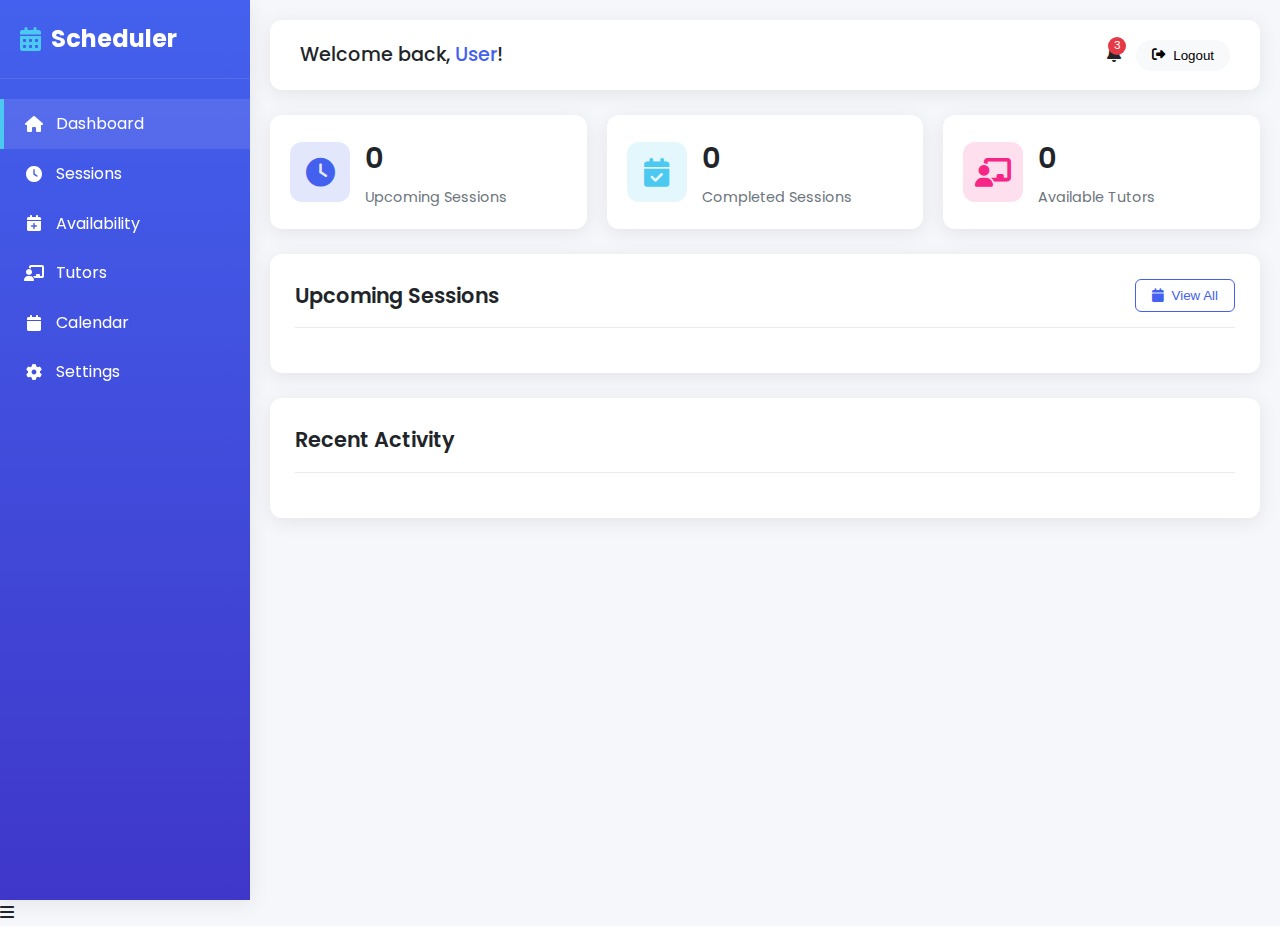
<file: dashboard.html>
<!DOCTYPE html>
<html lang="en">
<head>
    <meta charset="UTF-8">
    <meta name="viewport" content="width=device-width, initial-scale=1.0">
    <title>Scheduler Dashboard</title>
    <link rel="stylesheet" href="https://cdnjs.cloudflare.com/ajax/libs/font-awesome/6.4.0/css/all.min.css">
    <link href="https://fonts.googleapis.com/css2?family=Poppins:wght@300;400;500;600;700&display=swap" rel="stylesheet">
    <style>
        :root {
            --primary: #4361ee;
            --secondary: #3f37c9;
            --success: #4cc9f0;
            --info: #4895ef;
            --warning: #f72585;
            --danger: #e63946;
            --light: #f8f9fa;
            --dark: #212529;
            --gray: #6c757d;
            --light-gray: #e9ecef;
            --sidebar-width: 250px;
            --header-height: 70px;
            --border-radius: 12px;
            --box-shadow: 0 4px 20px rgba(0, 0, 0, 0.08);
            --transition: all 0.3s ease;
        }

        * {
            margin: 0;
            padding: 0;
            box-sizing: border-box;
        }

        body {
            font-family: 'Poppins', sans-serif;
            background-color: #f5f7fb;
            color: var(--dark);
            line-height: 1.6;
        }

        .dashboard-container {
            display: flex;
            min-height: 100vh;
        }

        /* Sidebar Styles */
        .sidebar {
            width: var(--sidebar-width);
            background: linear-gradient(to bottom, var(--primary), var(--secondary));
            color: white;
            height: 100vh;
            position: fixed;
            left: 0;
            top: 0;
            padding: 20px 0;
            transition: var(--transition);
            z-index: 1000;
            box-shadow: var(--box-shadow);
        }

        .sidebar-header {
            padding: 0 20px 20px;
            border-bottom: 1px solid rgba(255, 255, 255, 0.1);
            margin-bottom: 20px;
        }

        .sidebar-header h2 {
            display: flex;
            align-items: center;
            gap: 10px;
            font-size: 1.5rem;
        }

        .sidebar-header h2 i {
            color: var(--success);
        }

        .sidebar-menu {
            list-style: none;
        }

        .menu-item {
            padding: 12px 20px;
            display: flex;
            align-items: center;
            gap: 12px;
            cursor: pointer;
            transition: var(--transition);
            border-left: 4px solid transparent;
        }

        .menu-item:hover, .menu-item.active {
            background: rgba(255, 255, 255, 0.1);
            border-left: 4px solid var(--success);
        }

        .menu-item i {
            width: 20px;
            text-align: center;
        }

        /* Main Content */
        .main-content {
            flex: 1;
            margin-left: var(--sidebar-width);
            padding: 20px;
        }

        /* Header */
        .header {
            background: white;
            height: var(--header-height);
            display: flex;
            align-items: center;
            justify-content: space-between;
            padding: 0 30px;
            border-radius: var(--border-radius);
            box-shadow: var(--box-shadow);
            margin-bottom: 25px;
        }

        .welcome-msg {
            font-size: 1.2rem;
            font-weight: 500;
        }

        .welcome-msg span {
            color: var(--primary);
        }

        .user-actions {
            display: flex;
            align-items: center;
            gap: 15px;
        }

        .notification-bell {
            position: relative;
            cursor: pointer;
        }

        .notification-badge {
            position: absolute;
            top: -5px;
            right: -5px;
            background: var(--danger);
            color: white;
            border-radius: 50%;
            width: 18px;
            height: 18px;
            font-size: 0.7rem;
            display: flex;
            align-items: center;
            justify-content: center;
        }

        .logout-btn {
            background: var(--light);
            border: none;
            padding: 8px 16px;
            border-radius: 30px;
            display: flex;
            align-items: center;
            gap: 8px;
            cursor: pointer;
            transition: var(--transition);
            font-weight: 500;
        }

        .logout-btn:hover {
            background: var(--light-gray);
        }

        /* Dashboard Cards */
        .dashboard-cards {
            display: grid;
            grid-template-columns: repeat(auto-fill, minmax(280px, 1fr));
            gap: 20px;
            margin-bottom: 25px;
        }

        .card {
            background: white;
            border-radius: var(--border-radius);
            padding: 20px;
            box-shadow: var(--box-shadow);
        }

        .stat-card {
            display: flex;
            align-items: center;
            gap: 15px;
        }

        .stat-icon {
            width: 60px;
            height: 60px;
            border-radius: 12px;
            display: flex;
            align-items: center;
            justify-content: center;
            font-size: 1.8rem;
        }

        .stat-content {
            flex: 1;
        }

        .stat-value {
            font-size: 1.8rem;
            font-weight: 600;
            margin-bottom: 5px;
        }

        .stat-title {
            color: var(--gray);
            font-size: 0.9rem;
        }

        /* Content Sections */
        .content-section {
            background: white;
            border-radius: var(--border-radius);
            padding: 25px;
            margin-bottom: 25px;
            box-shadow: var(--box-shadow);
        }

        .section-header {
            display: flex;
            justify-content: space-between;
            align-items: center;
            margin-bottom: 20px;
            padding-bottom: 15px;
            border-bottom: 1px solid var(--light-gray);
        }

        .section-title {
            font-size: 1.3rem;
            font-weight: 600;
        }

        .section-actions {
            display: flex;
            gap: 10px;
        }

        .btn {
            padding: 8px 16px;
            border-radius: 6px;
            border: none;
            cursor: pointer;
            font-weight: 500;
            display: flex;
            align-items: center;
            gap: 8px;
            transition: var(--transition);
        }

        .btn-primary {
            background: var(--primary);
            color: white;
        }

        .btn-primary:hover {
            background: var(--secondary);
        }

        .btn-outline {
            background: transparent;
            border: 1px solid var(--primary);
            color: var(--primary);
        }

        .btn-outline:hover {
            background: var(--primary);
            color: white;
        }

        /* Form Styles */
        .form-group {
            margin-bottom: 15px;
        }

        .form-label {
            display: block;
            margin-bottom: 8px;
            font-weight: 500;
        }

        .form-control {
            width: 100%;
            padding: 10px 15px;
            border: 1px solid var(--light-gray);
            border-radius: 6px;
            font-family: 'Poppins', sans-serif;
            transition: var(--transition);
        }

        .form-control:focus {
            outline: none;
            border-color: var(--primary);
            box-shadow: 0 0 0 3px rgba(67, 97, 238, 0.2);
        }

        .form-row {
            display: flex;
            gap: 15px;
        }

        .form-row .form-group {
            flex: 1;
        }

        /* Slot and Session Styles */
        .slots-container, .sessions-container {
            display: grid;
            grid-template-columns: repeat(auto-fill, minmax(300px, 1fr));
            gap: 15px;
        }

        .slot-card, .session-card {
            border: 1px solid var(--light-gray);
            border-radius: 8px;
            padding: 15px;
            transition: var(--transition);
        }

        .slot-card:hover, .session-card:hover {
            box-shadow: 0 5px 15px rgba(0, 0, 0, 0.05);
        }

        .slot-header, .session-header {
            display: flex;
            justify-content: space-between;
            align-items: center;
            margin-bottom: 10px;
            padding-bottom: 10px;
            border-bottom: 1px solid var(--light-gray);
        }

        .slot-date {
            font-weight: 600;
            color: var(--primary);
        }

        .slot-time {
            font-size: 0.9rem;
            color: var(--gray);
        }

        .slot-status {
            display: inline-block;
            padding: 4px 10px;
            border-radius: 30px;
            font-size: 0.75rem;
            font-weight: 500;
        }

        .status-available {
            background: rgba(76, 201, 240, 0.15);
            color: var(--success);
        }

        .status-booked {
            background: rgba(230, 57, 70, 0.15);
            color: var(--danger);
        }

        .status-upcoming {
            background: rgba(247, 37, 133, 0.15);
            color: var(--warning);
        }

        .status-completed {
            background: rgba(108, 117, 125, 0.15);
            color: var(--gray);
        }

        .slot-actions, .session-actions {
            display: flex;
            gap: 8px;
            margin-top: 15px;
        }

        .btn-sm {
            padding: 5px 10px;
            font-size: 0.8rem;
        }

        /* Tutor List */
        .tutors-container {
            display: grid;
            grid-template-columns: repeat(auto-fill, minmax(250px, 1fr));
            gap: 20px;
        }

        .tutor-card {
            background: white;
            border-radius: 10px;
            overflow: hidden;
            box-shadow: var(--box-shadow);
            transition: var(--transition);
        }

        .tutor-card:hover {
            transform: translateY(-5px);
            box-shadow: 0 10px 25px rgba(0, 0, 0, 0.1);
        }

        .tutor-header {
            padding: 20px;
            text-align: center;
            background: linear-gradient(to right, var(--primary), var(--secondary));
            color: white;
        }

        .tutor-avatar {
            width: 80px;
            height: 80px;
            border-radius: 50%;
            margin: 0 auto 15px;
            border: 4px solid rgba(255, 255, 255, 0.3);
            background: white;
            display: flex;
            align-items: center;
            justify-content: center;
            font-size: 2rem;
            color: var(--primary);
        }

        .tutor-name {
            font-size: 1.2rem;
            font-weight: 600;
            margin-bottom: 5px;
        }

        .tutor-subject {
            font-size: 0.9rem;
            opacity: 0.9;
        }

        .tutor-details {
            padding: 15px;
        }

        .tutor-stats {
            display: flex;
            justify-content: space-around;
            margin: 15px 0;
            text-align: center;
        }

        .tutor-stat {
            display: flex;
            flex-direction: column;
        }

        .tutor-stat-value {
            font-weight: 600;
            font-size: 1.2rem;
            color: var(--primary);
        }

        .tutor-stat-label {
            font-size: 0.8rem;
            color: var(--gray);
        }

        /* Modal Styles */
        .modal {
            display: none;
            position: fixed;
            z-index: 2000;
            left: 0;
            top: 0;
            width: 100%;
            height: 100%;
            overflow: auto;
            background-color: rgba(0, 0, 0, 0.5);
            justify-content: center;
            align-items: center;
        }

        .modal-content {
            background-color: white;
            margin: auto;
            padding: 25px;
            border-radius: var(--border-radius);
            width: 90%;
            max-width: 500px;
            box-shadow: 0 5px 30px rgba(0, 0, 0, 0.2);
            position: relative;
            animation: modalFadeIn 0.3s;
        }

        @keyframes modalFadeIn {
            from {opacity: 0; transform: translateY(-50px);}
            to {opacity: 1; transform: translateY(0);}
        }

        .close-btn {
            color: #aaa;
            position: absolute;
            top: 15px;
            right: 15px;
            font-size: 28px;
            font-weight: bold;
            cursor: pointer;
            transition: var(--transition);
        }

        .close-btn:hover {
            color: var(--dark);
        }

        .modal-header {
            margin-bottom: 15px;
            padding-bottom: 15px;
            border-bottom: 1px solid var(--light-gray);
        }

        .modal-title {
            font-size: 1.4rem;
            font-weight: 600;
        }

        .modal-body {
            margin-bottom: 20px;
        }

        .modal-footer {
            display: flex;
            justify-content: flex-end;
            gap: 10px;
        }

        /* Responsive Styles */
        @media (max-width: 992px) {
            .sidebar {
                transform: translateX(-100%);
                width: 70px;
            }
            
            .sidebar:hover, .sidebar.mobile-open {
                transform: translateX(0);
                width: var(--sidebar-width);
            }
            
            .main-content {
                margin-left: 70px;
            }
            
            .menu-item span {
                display: none;
            }
            
            .sidebar:hover .menu-item span, 
            .sidebar.mobile-open .menu-item span {
                display: inline;
            }
        }

        @media (max-width: 768px) {
            .dashboard-cards {
                grid-template-columns: 1fr;
            }
            
            .form-row {
                flex-direction: column;
                gap: 0;
            }
            
            .header {
                flex-direction: column;
                height: auto;
                padding: 15px;
                gap: 15px;
            }
            
            .sidebar {
                width: 0;
                padding: 20px 0;
            }
            
            .sidebar.mobile-open {
                width: 250px;
            }
            
            .main-content {
                margin-left: 0;
                padding: 15px;
            }
            
            .menu-toggle {
                display: block;
                position: fixed;
                top: 20px;
                left: 20px;
                z-index: 1100;
                background: var(--primary);
                color: white;
                width: 40px;
                height: 40px;
                border-radius: 50%;
                display: flex;
                align-items: center;
                justify-content: center;
                box-shadow: var(--box-shadow);
                cursor: pointer;
            }
        }

        /* Loading Animation */
        .loading {
            display: inline-block;
            width: 20px;
            height: 20px;
            border: 3px solid rgba(255, 255, 255, 0.3);
            border-radius: 50%;
            border-top-color: white;
            animation: spin 1s ease-in-out infinite;
        }

        @keyframes spin {
            to { transform: rotate(360deg); }
        }

        /* Empty State */
        .empty-state {
            text-align: center;
            padding: 40px 20px;
            color: var(--gray);
        }

        .empty-state i {
            font-size: 3rem;
            margin-bottom: 15px;
            opacity: 0.5;
        }

        .empty-state p {
            margin-bottom: 20px;
        }

        /* Calendar Styles */
        .calendar {
            background: white;
            border-radius: var(--border-radius);
            padding: 20px;
            box-shadow: var(--box-shadow);
        }

        .calendar-header {
            display: flex;
            justify-content: space-between;
            align-items: center;
            margin-bottom: 20px;
        }

        .calendar-nav {
            display: flex;
            align-items: center;
            gap: 10px;
        }

        .calendar-title {
            font-size: 1.2rem;
            font-weight: 600;
        }

        .calendar-grid {
            display: grid;
            grid-template-columns: repeat(7, 1fr);
            gap: 5px;
        }

        .calendar-day {
            text-align: center;
            padding: 10px 5px;
            font-weight: 600;
            color: var(--gray);
            font-size: 0.9rem;
        }

        .calendar-date {
            height: 40px;
            display: flex;
            align-items: center;
            justify-content: center;
            border-radius: 50%;
            cursor: pointer;
            transition: var(--transition);
        }

        .calendar-date:hover {
            background: var(--light-gray);
        }

        .calendar-date.active {
            background: var(--primary);
            color: white;
        }

        .calendar-date.has-events::after {
            content: '';
            position: absolute;
            bottom: 5px;
            width: 5px;
            height: 5px;
            background: var(--success);
            border-radius: 50%;
        }

        /* Additional Utilities */
        .text-center {
            text-align: center;
        }

        .text-success {
            color: var(--success);
        }

        .text-danger {
            color: var(--danger);
        }

        .mb-20 {
            margin-bottom: 20px;
        }

        .mt-20 {
            margin-top: 20px;
        }

        .hidden {
            display: none;
        }
    </style>
</head>
<body>
    <div class="dashboard-container">
        <!-- Sidebar -->
        <div class="sidebar" id="sidebar">
            <div class="sidebar-header">
                <h2><i class="fas fa-calendar-alt"></i> <span>Scheduler</span></h2>
            </div>
            <ul class="sidebar-menu">
                <li class="menu-item active" data-tab="dashboard">
                    <i class="fas fa-home"></i> <span>Dashboard</span>
                </li>
                <li class="menu-item" data-tab="sessions">
                    <i class="fas fa-clock"></i> <span>Sessions</span>
                </li>
                <li class="menu-item" data-tab="availability">
                    <i class="fas fa-calendar-plus"></i> <span>Availability</span>
                </li>
                <li class="menu-item" data-tab="tutors">
                    <i class="fas fa-chalkboard-teacher"></i> <span>Tutors</span>
                </li>
                <li class="menu-item" data-tab="calendar">
                    <i class="fas fa-calendar"></i> <span>Calendar</span>
                </li>
                <li class="menu-item" data-tab="settings">
                    <i class="fas fa-cog"></i> <span>Settings</span>
                </li>
            </ul>
        </div>

        <!-- Main Content -->
        <div class="main-content">
            <!-- Header -->
            <div class="header">
                <div class="welcome-msg">
                    Welcome back, <span id="userName">User</span>!
                </div>
                <div class="user-actions">
                    <div class="notification-bell">
                        <i class="fas fa-bell"></i>
                        <span class="notification-badge">3</span>
                    </div>
                    <button class="logout-btn" id="logoutBtn">
                        <i class="fas fa-sign-out-alt"></i> Logout
                    </button>
                </div>
            </div>

            <!-- Dashboard Content -->
            <div id="dashboardContent">
                <!-- Stats Cards -->
                <div class="dashboard-cards">
                    <div class="card stat-card">
                        <div class="stat-icon" style="background: rgba(67, 97, 238, 0.15); color: var(--primary);">
                            <i class="fas fa-clock"></i>
                        </div>
                        <div class="stat-content">
                            <div class="stat-value" id="upcomingSessionsCount">0</div>
                            <div class="stat-title">Upcoming Sessions</div>
                        </div>
                    </div>
                    
                    <div class="card stat-card">
                        <div class="stat-icon" style="background: rgba(76, 201, 240, 0.15); color: var(--success);">
                            <i class="fas fa-calendar-check"></i>
                        </div>
                        <div class="stat-content">
                            <div class="stat-value" id="completedSessionsCount">0</div>
                            <div class="stat-title">Completed Sessions</div>
                        </div>
                    </div>
                    
                    <div class="card stat-card">
                        <div class="stat-icon" style="background: rgba(247, 37, 133, 0.15); color: var(--warning);">
                            <i class="fas fa-chalkboard-teacher"></i>
                        </div>
                        <div class="stat-content">
                            <div class="stat-value" id="availableTutorsCount">0</div>
                            <div class="stat-title">Available Tutors</div>
                        </div>
                    </div>
                </div>

                <!-- Upcoming Sessions Section -->
                <div class="content-section">
                    <div class="section-header">
                        <h3 class="section-title">Upcoming Sessions</h3>
                        <div class="section-actions">
                            <button class="btn btn-outline">
                                <i class="fas fa-calendar"></i> View All
                            </button>
                        </div>
                    </div>
                    <div class="sessions-container" id="upcomingSessions">
                        <!-- Sessions will be populated by JavaScript -->
                    </div>
                </div>

                <!-- Recent Activity Section -->
                <div class="content-section">
                    <div class="section-header">
                        <h3 class="section-title">Recent Activity</h3>
                    </div>
                    <div class="activity-list" id="recentActivity">
                        <!-- Activity will be populated by JavaScript -->
                    </div>
                </div>
            </div>

            <!-- Role Specific Content (initially hidden) -->
            <div id="roleSpecificContent" class="hidden">
                <!-- Content will be populated by JavaScript based on user role -->
            </div>
        </div>
    </div>

    <!-- Create Slot Modal -->
    <div id="createSlotModal" class="modal">
        <div class="modal-content">
            <span class="close-btn">&times;</span>
            <div class="modal-header">
                <h3 class="modal-title">Create Availability Slot</h3>
            </div>
            <div class="modal-body">
                <div class="form-group">
                    <label class="form-label">Date</label>
                    <input type="date" id="slotDate" class="form-control">
                </div>
                <div class="form-row">
                    <div class="form-group">
                        <label class="form-label">Start Time</label>
                        <input type="time" id="startTime" class="form-control">
                    </div>
                    <div class="form-group">
                        <label class="form-label">End Time</label>
                        <input type="time" id="endTime" class="form-control">
                    </div>
                </div>
            </div>
            <div class="modal-footer">
                <button class="btn btn-outline" id="cancelSlotBtn">Cancel</button>
                <button class="btn btn-primary" id="confirmCreateSlotBtn">Create Slot</button>
            </div>
        </div>
    </div>

    <!-- Confirmation Modal -->
    <div id="confirmationModal" class="modal">
        <div class="modal-content">
            <span class="close-btn">&times;</span>
            <div class="modal-header">
                <h3 class="modal-title">Confirm Action</h3>
            </div>
            <div class="modal-body">
                <p id="confirmationMessage">Are you sure you want to proceed?</p>
            </div>
            <div class="modal-footer">
                <button class="btn btn-outline" id="cancelActionBtn">Cancel</button>
                <button class="btn btn-primary" id="confirmActionBtn">Confirm</button>
            </div>
        </div>
    </div>

    <!-- Menu Toggle for Mobile -->
    <div class="menu-toggle" id="menuToggle">
        <i class="fas fa-bars"></i>
    </div>

    <script type="module">
        // Import Firebase modules
        import { auth, db } from './scheduler-firebase.js';
        import { signOut, onAuthStateChanged } from "https://www.gstatic.com/firebasejs/12.2.1/firebase-auth.js";
        import { collection, addDoc, getDoc, doc, deleteDoc, serverTimestamp, query, where, orderBy, onSnapshot, limit, startAfter, getDocs, runTransaction } from "https://www.gstatic.com/firebasejs/12.2.1/firebase-firestore.js";

        // DOM Elements
        const welcomeMsg = document.getElementById("userName");
        const menuToggle = document.getElementById("menuToggle");
        const sidebar = document.getElementById("sidebar");
        const logoutBtn = document.getElementById("logoutBtn");
        const dashboardContent = document.getElementById("dashboardContent");
        const roleSpecificContent = document.getElementById("roleSpecificContent");
        
        // Modal elements
        const createSlotModal = document.getElementById("createSlotModal");
        const confirmationModal = document.getElementById("confirmationModal");
        const closeBtns = document.querySelectorAll(".close-btn");
        const cancelSlotBtn = document.getElementById("cancelSlotBtn");
        const confirmCreateSlotBtn = document.getElementById("confirmCreateSlotBtn");
        const cancelActionBtn = document.getElementById("cancelActionBtn");
        const confirmActionBtn = document.getElementById("confirmActionBtn");
        const confirmationMessage = document.getElementById("confirmationMessage");

        // Menu toggle for mobile
        menuToggle.addEventListener("click", () => {
            sidebar.classList.toggle("mobile-open");
        });

        // Close modals when clicking on close button
        closeBtns.forEach(btn => {
            btn.addEventListener("click", () => {
                createSlotModal.style.display = "none";
                confirmationModal.style.display = "none";
            });
        });

        // Close modals when clicking outside
        window.addEventListener("click", (event) => {
            if (event.target === createSlotModal) {
                createSlotModal.style.display = "none";
            }
            if (event.target === confirmationModal) {
                confirmationModal.style.display = "none";
            }
        });

        // Cancel slot creation
        cancelSlotBtn.addEventListener("click", () => {
            createSlotModal.style.display = "none";
        });

        // Show confirmation modal
        const showConfirmation = (message, onConfirm) => {
            confirmationMessage.textContent = message;
            confirmationModal.style.display = "flex";
            
            // Remove previous event listeners
            const newConfirmBtn = confirmActionBtn.cloneNode(true);
            confirmActionBtn.parentNode.replaceChild(newConfirmBtn, confirmActionBtn);
            
            // Add new event listener
            newConfirmBtn.addEventListener("click", () => {
                confirmationModal.style.display = "none";
                onConfirm();
            });
            
            // Update reference
            confirmActionBtn = newConfirmBtn;
        };

        // Protect dashboard: redirect if not logged in
        onAuthStateChanged(auth, async (user) => {
            if (!user) {
                window.location.href = "login.html";
                return;
            }
            
            let userData = null;
            try {
                const docRef = doc(db, "users", user.uid);
                const docSnap = await getDoc(docRef);
                if (docSnap.exists()) {
                    userData = docSnap.data();

                    // Only allow tutors if approved
                    if (userData.role === "tutor" && !userData.approved) {
                        showConfirmation("Your tutor account is not approved yet. Contact admin.", async () => {
                            await signOut(auth);
                            window.location.href = "login.html";
                        });
                        return;
                    }

                    welcomeMsg.textContent = userData.name;
                    
                    // Show appropriate dashboard based on role
                    if (userData.role === "tutor") {
                        renderTutorDashboard();
                    } else {
                        renderStudentDashboard();
                    }
                } else {
                    showConfirmation("User data not found. Contact support.", async () => {
                        await signOut(auth);
                        window.location.href = "login.html";
                    });
                }
            } catch (error) {
                console.error("Failed to fetch user data:", error);
                showConfirmation("Error loading dashboard.", null);
                return;
            }

            const renderTutorDashboard = () => {
                // Hide general dashboard, show role-specific content
                dashboardContent.classList.add("hidden");
                roleSpecificContent.classList.remove("hidden");
                
                roleSpecificContent.innerHTML = `
                    <div class="content-section">
                        <div class="section-header">
                            <h3 class="section-title">Tutor Dashboard</h3>
                            <div class="section-actions">
                                <button class="btn btn-primary" id="showCreateSlotModal">
                                    <i class="fas fa-plus"></i> Create Slot
                                </button>
                            </div>
                        </div>
                        <p>Manage your availability and view your upcoming sessions.</p>
                    </div>
                    
                    <div class="content-section">
                        <div class="section-header">
                            <h3 class="section-title">Your Availability Slots</h3>
                        </div>
                        <div class="slots-container" id="tutorSlots">
                            <!-- Slots will be populated by JavaScript -->
                        </div>
                        <div class="text-center mt-20">
                            <button class="btn btn-outline" id="loadMoreTutorSlotsBtn">
                                <i class="fas fa-refresh"></i> Load More
                            </button>
                        </div>
                    </div>
                    
                    <div class="content-section">
                        <div class="section-header">
                            <h3 class="section-title">Upcoming Sessions</h3>
                        </div>
                        <div class="sessions-container" id="tutorSessions">
                            <!-- Sessions will be populated by JavaScript -->
                        </div>
                    </div>
                `;
                
                // Set up event listeners for tutor dashboard
                document.getElementById("showCreateSlotModal").addEventListener("click", () => {
                    createSlotModal.style.display = "flex";
                });
                
                confirmCreateSlotBtn.addEventListener("click", async () => {
                    const date = document.getElementById("slotDate").value;
                    const startTime = document.getElementById("startTime").value;
                    const endTime = document.getElementById("endTime").value;
                    
                    if (!date || !startTime || !endTime) {
                        showConfirmation("Please fill all fields.", null);
                        return;
                    }
                    
                    confirmCreateSlotBtn.innerHTML = '<div class="loading"></div>';
                    confirmCreateSlotBtn.disabled = true;
                    
                    try {
                        await addDoc(collection(db, "availabilitySlots"), {
                            tutorId: auth.currentUser.uid,
                            date,
                            startTime,
                            endTime,
                            createdAt: serverTimestamp()
                        });
                        createSlotModal.style.display = "none";
                        showConfirmation("Availability slot created successfully!", null);
                    } catch (error) {
                        console.error(error);
                        showConfirmation("Error creating slot.", null);
                    } finally {
                        confirmCreateSlotBtn.innerHTML = 'Create Slot';
                        confirmCreateSlotBtn.disabled = false;
                    }
                });
                
                // Load tutor slots
                const tutorSlotsContainer = document.getElementById("tutorSlots");
                const loadMoreTutorSlotsBtn = document.getElementById("loadMoreTutorSlotsBtn");
                let lastTutorSlot = null;
                
                const loadTutorSlots = async (loadMore = false) => {
                    try {
                        let q;
                        if (loadMore && lastTutorSlot) {
                            q = query(
                                collection(db, "availabilitySlots"),
                                where("tutorId", "==", auth.currentUser.uid),
                                orderBy("date"),
                                orderBy("startTime"),
                                startAfter(lastTutorSlot),
                                limit(5)
                            );
                        } else {
                            q = query(
                                collection(db, "availabilitySlots"),
                                where("tutorId", "==", auth.currentUser.uid),
                                orderBy("date"),
                                orderBy("startTime"),
                                limit(5)
                            );
                        }
                        
                        const snapshot = await getDocs(q);
                        if (snapshot.empty) {
                            if (!loadMore) {
                                tutorSlotsContainer.innerHTML = `
                                    <div class="empty-state">
                                        <i class="fas fa-calendar-plus"></i>
                                        <p>You haven't created any availability slots yet.</p>
                                        <button class="btn btn-primary" id="createFirstSlot">
                                            <i class="fas fa-plus"></i> Create Your First Slot
                                        </button>
                                    </div>
                                `;
                                document.getElementById("createFirstSlot").addEventListener("click", () => {
                                    createSlotModal.style.display = "flex";
                                });
                            }
                            loadMoreTutorSlotsBtn.style.display = "none";
                            return;
                        }
                        
                        if (!loadMore) {
                            tutorSlotsContainer.innerHTML = "";
                        }
                        
                        snapshot.forEach(docSnap => {
                            const slot = docSnap.data();
                            const slotId = docSnap.id;
                            const slotDateTime = new Date(`${slot.date}T${slot.startTime}`);
                            const now = new Date();
                            const hoursDiff = (slotDateTime - now) / (1000 * 60 * 60);
                            
                            const slotCard = document.createElement("div");
                            slotCard.classList.add("slot-card");
                            
                            let statusClass = "status-upcoming";
                            let statusText = "Upcoming";
                            
                            if (slotDateTime < now) {
                                statusClass = "status-completed";
                                statusText = "Completed";
                            }
                            
                            slotCard.innerHTML = `
                                <div class="slot-header">
                                    <div class="slot-date">${slot.date}</div>
                                    <span class="slot-status ${statusClass}">${statusText}</span>
                                </div>
                                <div class="slot-time">${slot.startTime} - ${slot.endTime}</div>
                                <div class="slot-actions">
                                    ${hoursDiff > 24 ? `
                                        <button class="btn btn-outline btn-sm cancel-slot" data-slotid="${slotId}">
                                            <i class="fas fa-times"></i> Cancel
                                        </button>
                                    ` : `
                                        <span class="text-danger">Cannot cancel within 24 hours</span>
                                    `}
                                </div>
                            `;
                            
                            tutorSlotsContainer.appendChild(slotCard);
                        });
                        
                        lastTutorSlot = snapshot.docs[snapshot.docs.length - 1];
                        
                        if (snapshot.size < 5) {
                            loadMoreTutorSlotsBtn.style.display = "none";
                        } else {
                            loadMoreTutorSlotsBtn.style.display = "block";
                        }
                        
                        // Add event listeners to cancel buttons
                        document.querySelectorAll(".cancel-slot").forEach(btn => {
                            btn.addEventListener("click", () => {
                                const slotId = btn.dataset.slotid;
                                showConfirmation(
                                    "Are you sure you want to cancel this slot and all associated bookings?",
                                    async () => {
                                        btn.innerHTML = '<div class="loading"></div>';
                                        btn.disabled = true;
                                        try {
    const bookedSessionsQuery = query(collection(db, "bookedSessions"), where("slotId", "==", slotId));
    const bookedSessionsSnapshot = await getDocs(bookedSessionsQuery);
    
    // Delete all associated booked sessions
    const deleteSessionPromises = [];
    bookedSessionsSnapshot.forEach((sessionDoc) => {
        deleteSessionPromises.push(deleteDoc(sessionDoc.ref));
    });
    
    // Wait for all session deletions to complete
    await Promise.all(deleteSessionPromises);
    
    // Delete the slot
    await deleteDoc(doc(db, "availabilitySlots", slotId));
    
    // Reload slots
    loadTutorSlots(false);
    showConfirmation("Slot cancelled successfully!", null);
} catch (error) {
    console.error("Error cancelling slot:", error);
    showConfirmation("Error cancelling slot. Please try again.", null);
}
                                    } catch (error) {
                                        console.error(error);
                                        showConfirmation("Error cancelling slot.", null);
                                    }
                                }
                            );
                        });
                    });
                } catch (error) {
                    console.error(error);
                    showConfirmation("Error loading slots.", null);
                }
            };
            
            loadTutorSlots(false);
            
            loadMoreTutorSlotsBtn.addEventListener("click", () => {
                loadTutorSlots(true);
            });
            
            // Load tutor sessions
            const tutorSessionsContainer = document.getElementById("tutorSessions");
            
            const loadTutorSessions = async () => {
                try {
                    const q = query(
                        collection(db, "bookedSessions"),
                        where("tutorId", "==", auth.currentUser.uid),
                        where("status", "in", ["upcoming", "confirmed"]),
                        orderBy("date"),
                        orderBy("startTime"),
                        limit(5)
                    );
                    
                    const unsubscribe = onSnapshot(q, (snapshot) => {
                        if (snapshot.empty) {
                            tutorSessionsContainer.innerHTML = `
                                <div class="empty-state">
                                    <i class="fas fa-clock"></i>
                                    <p>You don't have any upcoming sessions.</p>
                                </div>
                            `;
                            return;
                        }
                        
                        tutorSessionsContainer.innerHTML = "";
                        
                        snapshot.forEach(docSnap => {
                            const session = docSnap.data();
                            const sessionId = docSnap.id;
                            const sessionDateTime = new Date(`${session.date}T${session.startTime}`);
                            const now = new Date();
                            
                            const sessionCard = document.createElement("div");
                            sessionCard.classList.add("session-card");
                            
                            sessionCard.innerHTML = `
                                <div class="session-header">
                                    <div class="slot-date">${session.date}</div>
                                    <span class="slot-status status-upcoming">${session.status}</span>
                                </div>
                                <div class="slot-time">${session.startTime} - ${session.endTime}</div>
                                <div class="student-info">
                                    <p><strong>Student:</strong> ${session.studentName}</p>
                                    <p><strong>Subject:</strong> ${session.subject}</p>
                                </div>
                                <div class="session-actions">
                                    <button class="btn btn-primary btn-sm complete-session" data-sessionid="${sessionId}">
                                        <i class="fas fa-check"></i> Complete
                                    </button>
                                    <button class="btn btn-outline btn-sm cancel-session" data-sessionid="${sessionId}">
                                        <i class="fas fa-times"></i> Cancel
                                    </button>
                                </div>
                            `;
                            
                            tutorSessionsContainer.appendChild(sessionCard);
                        });
                        
                        // Add event listeners for session actions
                        document.querySelectorAll(".complete-session").forEach(btn => {
                            btn.addEventListener("click", () => {
                                const sessionId = btn.dataset.sessionid;
                                showConfirmation(
                                    "Mark this session as completed?",
                                    async () => {
                                        btn.innerHTML = '<div class="loading"></div>';
                                        btn.disabled = true;
                                        try {
                                            await runTransaction(db, async (transaction) => {
                                                const sessionRef = doc(db, "bookedSessions", sessionId);
                                                const sessionDoc = await transaction.get(sessionRef);
                                                
                                                if (!sessionDoc.exists()) {
                                                    throw new Error("Session does not exist!");
                                                }
                                                
                                                transaction.update(sessionRef, {
                                                    status: "completed",
                                                    completedAt: serverTimestamp()
                                                });
                                            });
                                            
                                            showConfirmation("Session marked as completed!", null);
                                        } catch (error) {
                                            console.error(error);
                                            showConfirmation("Error completing session.", null);
                                        }
                                    }
                                );
                            });
                        });
                        
                        document.querySelectorAll(".cancel-session").forEach(btn => {
                            btn.addEventListener("click", () => {
                                const sessionId = btn.dataset.sessionid;
                                showConfirmation(
                                    "Cancel this session?",
                                    async () => {
                                        btn.innerHTML = '<div class="loading"></div>';
                                        btn.disabled = true;
                                        try {
                                            await runTransaction(db, async (transaction) => {
                                                const sessionRef = doc(db, "bookedSessions", sessionId);
                                                const sessionDoc = await transaction.get(sessionRef);
                                                
                                                if (!sessionDoc.exists()) {
                                                    throw new Error("Session does not exist!");
                                                }
                                                
                                                transaction.update(sessionRef, {
                                                    status: "cancelled",
                                                    cancelledAt: serverTimestamp()
                                                });
                                            });
                                            
                                            showConfirmation("Session cancelled!", null);
                                        } catch (error) {
                                            console.error(error);
                                            showConfirmation("Error cancelling session.", null);
                                        }
                                    }
                                );
                            });
                        });
                    });
                } catch (error) {
                    console.error(error);
                    showConfirmation("Error loading sessions.", null);
                }
            };
            
            loadTutorSessions();
        };

        const renderStudentDashboard = () => {
            // Show general dashboard, hide role-specific content
            dashboardContent.classList.remove("hidden");
            roleSpecificContent.classList.add("hidden");
            
            // Load stats
            const loadStats = async () => {
                try {
                    // Upcoming sessions count
                    const upcomingSessionsQuery = query(
                        collection(db, "bookedSessions"),
                        where("studentId", "==", auth.currentUser.uid),
                        where("status", "in", ["upcoming", "confirmed"])
                    );
                    const upcomingSessionsSnapshot = await getDocs(upcomingSessionsQuery);
                    document.getElementById("upcomingSessionsCount").textContent = upcomingSessionsSnapshot.size;
                    
                    // Completed sessions count
                    const completedSessionsQuery = query(
                        collection(db, "bookedSessions"),
                        where("studentId", "==", auth.currentUser.uid),
                        where("status", "==", "completed")
                    );
                    const completedSessionsSnapshot = await getDocs(completedSessionsQuery);
                    document.getElementById("completedSessionsCount").textContent = completedSessionsSnapshot.size;
                    
                    // Available tutors count (tutors with approved status)
                    const availableTutorsQuery = query(
                        collection(db, "users"),
                        where("role", "==", "tutor"),
                        where("approved", "==", true)
                    );
                    const availableTutorsSnapshot = await getDocs(availableTutorsQuery);
                    document.getElementById("availableTutorsCount").textContent = availableTutorsSnapshot.size;
                } catch (error) {
                    console.error("Error loading stats:", error);
                }
            };
            
            loadStats();
            
            // Load upcoming sessions
            const upcomingSessionsContainer = document.getElementById("upcomingSessions");
            
            const loadUpcomingSessions = async () => {
                try {
                    const q = query(
                        collection(db, "bookedSessions"),
                        where("studentId", "==", auth.currentUser.uid),
                        where("status", "in", ["upcoming", "confirmed"]),
                        orderBy("date"),
                        orderBy("startTime"),
                        limit(3)
                    );
                    
                    const unsubscribe = onSnapshot(q, (snapshot) => {
                        if (snapshot.empty) {
                            upcomingSessionsContainer.innerHTML = `
                                <div class="empty-state">
                                    <i class="fas fa-clock"></i>
                                    <p>You don't have any upcoming sessions.</p>
                                    <button class="btn btn-primary" id="bookFirstSession">
                                        <i class="fas fa-calendar-plus"></i> Book a Session
                                    </button>
                                </div>
                            `;
                            return;
                        }
                        
                        upcomingSessionsContainer.innerHTML = "";
                        
                        snapshot.forEach(docSnap => {
                            const session = docSnap.data();
                            const sessionId = docSnap.id;
                            const sessionDateTime = new Date(`${session.date}T${session.startTime}`);
                            const now = new Date();
                            
                            const sessionCard = document.createElement("div");
                            sessionCard.classList.add("session-card");
                            
                            sessionCard.innerHTML = `
                                <div class="session-header">
                                    <div class="slot-date">${session.date}</div>
                                    <span class="slot-status status-upcoming">${session.status}</span>
                                </div>
                                <div class="slot-time">${session.startTime} - ${session.endTime}</div>
                                <div class="tutor-info">
                                    <p><strong>Tutor:</strong> ${session.tutorName}</p>
                                    <p><strong>Subject:</strong> ${session.subject}</p>
                                </div>
                                <div class="session-actions">
                                    <button class="btn btn-outline btn-sm cancel-session" data-sessionid="${sessionId}">
                                        <i class="fas fa-times"></i> Cancel
                                    </button>
                                </div>
                            `;
                            
                            upcomingSessionsContainer.appendChild(sessionCard);
                        });
                        
                        // Add event listeners for session actions
                        document.querySelectorAll(".cancel-session").forEach(btn => {
                            btn.addEventListener("click", () => {
                                const sessionId = btn.dataset.sessionid;
                                showConfirmation(
                                    "Cancel this session?",
                                    async () => {
                                        btn.innerHTML = '<div class="loading"></div>';
                                        btn.disabled = true;
                                        try {
                                            await runTransaction(db, async (transaction) => {
                                                const sessionRef = doc(db, "bookedSessions", sessionId);
                                                const sessionDoc = await transaction.get(sessionRef);
                                                
                                                if (!sessionDoc.exists()) {
                                                    throw new Error("Session does not exist!");
                                                }
                                                
                                                transaction.update(sessionRef, {
                                                    status: "cancelled",
                                                    cancelledAt: serverTimestamp()
                                                });
                                            });
                                            
                                            showConfirmation("Session cancelled!", null);
                                        } catch (error) {
                                            console.error(error);
                                            showConfirmation("Error cancelling session.", null);
                                        }
                                    }
                                );
                            });
                        });
                    });
                } catch (error) {
                    console.error(error);
                    showConfirmation("Error loading sessions.", null);
                }
            };
            
            loadUpcomingSessions();
            
            // Load recent activity
            const recentActivityContainer = document.getElementById("recentActivity");
            
            const loadRecentActivity = async () => {
                try {
                    const q = query(
                        collection(db, "bookedSessions"),
                        where("studentId", "==", auth.currentUser.uid),
                        orderBy("createdAt", "desc"),
                        limit(5)
                    );
                    
                    const unsubscribe = onSnapshot(q, (snapshot) => {
                        if (snapshot.empty) {
                            recentActivityContainer.innerHTML = `
                                <div class="empty-state">
                                    <i class="fas fa-history"></i>
                                    <p>No recent activity found.</p>
                                </div>
                            `;
                            return;
                        }
                        
                        recentActivityContainer.innerHTML = "";
                        
                        snapshot.forEach(docSnap => {
                            const session = docSnap.data();
                            const activityItem = document.createElement("div");
                            activityItem.classList.add("activity-item");
                            
                            let activityText = "";
                            let activityIcon = "fas fa-calendar";
                            
                            if (session.status === "completed") {
                                activityText = `Completed session with ${session.tutorName} on ${session.date}`;
                                activityIcon = "fas fa-check-circle text-success";
                            } else if (session.status === "cancelled") {
                                activityText = `Cancelled session with ${session.tutorName} scheduled for ${session.date}`;
                                activityIcon = "fas fa-times-circle text-danger";
                            } else {
                                activityText = `Booked session with ${session.tutorName} for ${session.date}`;
                                activityIcon = "fas fa-calendar-plus text-primary";
                            }
                            
                            activityItem.innerHTML = `
                                <div style="display: flex; align-items: center; gap: 10px; padding: 10px 0; border-bottom: 1px solid var(--light-gray);">
                                    <i class="${activityIcon}"></i>
                                    <div>${activityText}</div>
                                </div>
                            `;
                            
                            recentActivityContainer.appendChild(activityItem);
                        });
                    });
                } catch (error) {
                    console.error(error);
                    recentActivityContainer.innerHTML = `
                        <div class="empty-state">
                            <i class="fas fa-exclamation-triangle"></i>
                            <p>Error loading recent activity.</p>
                        </div>
                    `;
                }
            };
            
            loadRecentActivity();
        };

        // Logout functionality
        logoutBtn.addEventListener("click", () => {
            showConfirmation("Are you sure you want to logout?", async () => {
                try {
                    await signOut(auth);
                    window.location.href = "login.html";
                } catch (error) {
                    console.error("Logout error:", error);
                    showConfirmation("Error during logout. Please try again.", null);
                }
            });
        });

        // Tab navigation
        const menuItems = document.querySelectorAll(".menu-item");
        menuItems.forEach(item => {
            item.addEventListener("click", () => {
                // Remove active class from all items
                menuItems.forEach(i => i.classList.remove("active"));
                
                // Add active class to clicked item
                item.classList.add("active");
                
                // Get the tab name
                const tabName = item.dataset.tab;
                
                // Handle tab switching
                switch(tabName) {
                    case "dashboard":
                        window.location.reload();
                        break;
                    case "sessions":
                        showConfirmation("Sessions feature coming soon!", null);
                        break;
                    case "availability":
                        showConfirmation("Availability management coming soon!", null);
                        break;
                    case "tutors":
                        showConfirmation("Tutors directory coming soon!", null);
                        break;
                    case "calendar":
                        showConfirmation("Calendar view coming soon!", null);
                        break;
                    case "settings":
                        showConfirmation("Settings panel coming soon!", null);
                        break;
                }
            });
        });
    });
    </script>
</body>
</html>
</file>
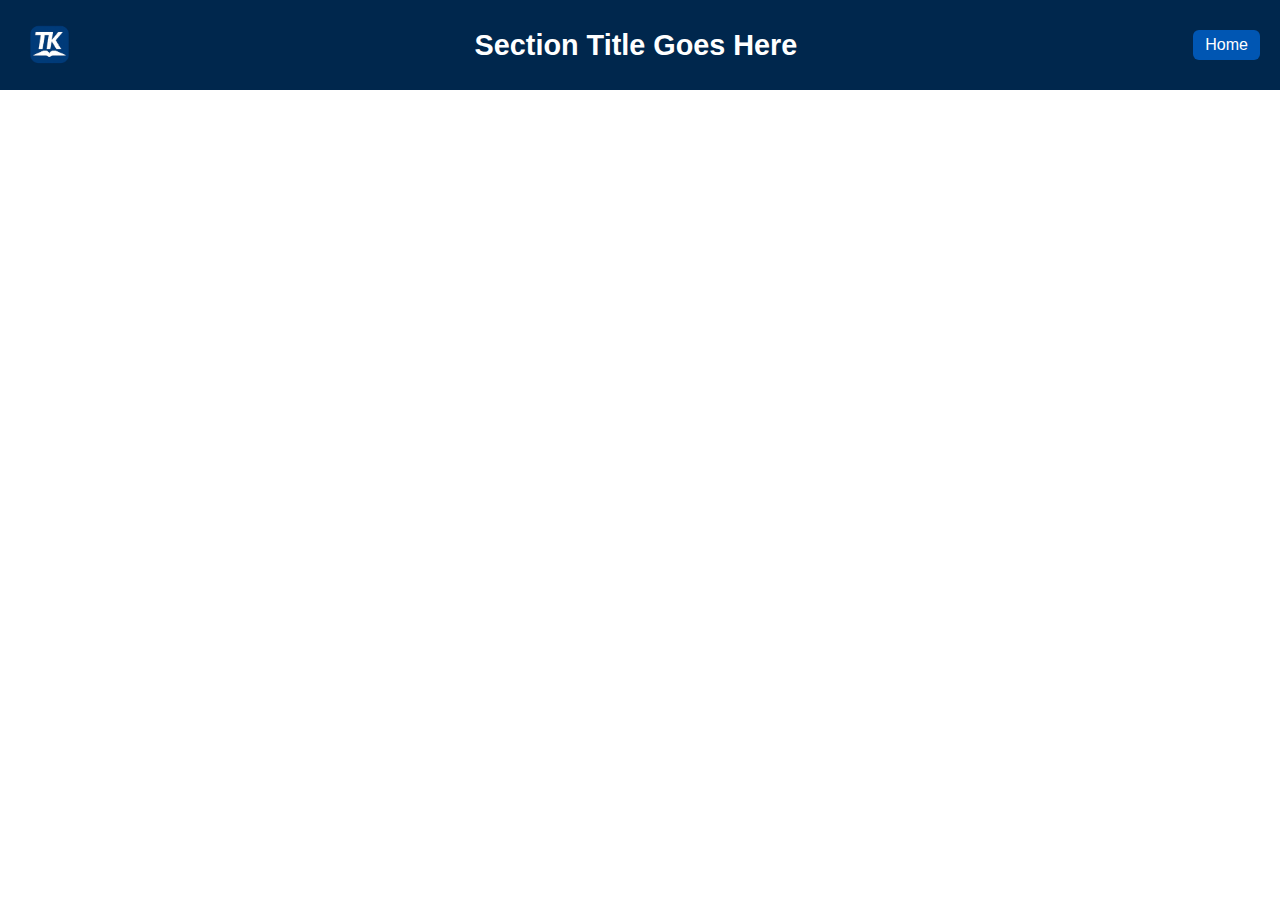
<file: textbookheader.html>
<!DOCTYPE html>
<html lang="en">
<head>
  <meta charset="UTF-8">
  <meta name="viewport" content="width=device-width, initial-scale=1.0">
  <title>Header</title>
  <style>
    html, body {
      margin: 0;
      padding: 0;
      overflow-x: hidden; /* Prevent horizontal scroll */
    }

    header {
      background: #00274d;
      color: white;
      padding: 20px;
      width: 100%;
      display: flex;
      align-items: center;
      justify-content: space-between;
      box-sizing: border-box; /* Include padding in width */
    }

    header img {
      height: 50px;
      flex-shrink: 0;
    }

    header h1 {
      margin: 0;
      font-size: 1.8em;
      color: white;
      text-align: center;
      flex-grow: 1;
      flex-shrink: 1;
      min-width: 0; /* Prevents flex overflow */
      padding: 0 10px;
      font-family: 'Segoe UI', Tahoma, Geneva, Verdana, sans-serif; /* restored */
    }

    header a.home-link {
      color: white;
      text-decoration: none;
      font-size: 1em;
      background: #0056b3;
      padding: 6px 12px;
      border-radius: 6px;
      flex-shrink: 0;
      font-family: 'Segoe UI', Tahoma, Geneva, Verdana, sans-serif; /* restored */
    }

    header a.home-link:hover {
      background: #0073e6;
    }
  </style>
</head>
<body>
  <header>
    <img src="Tklesson1.png" alt="Tklesson Logo">
    <h1>Section Title Goes Here</h1>
    <a href="premium-content.html" class="home-link">Home</a>
  </header>
</body>
</html>
</file>
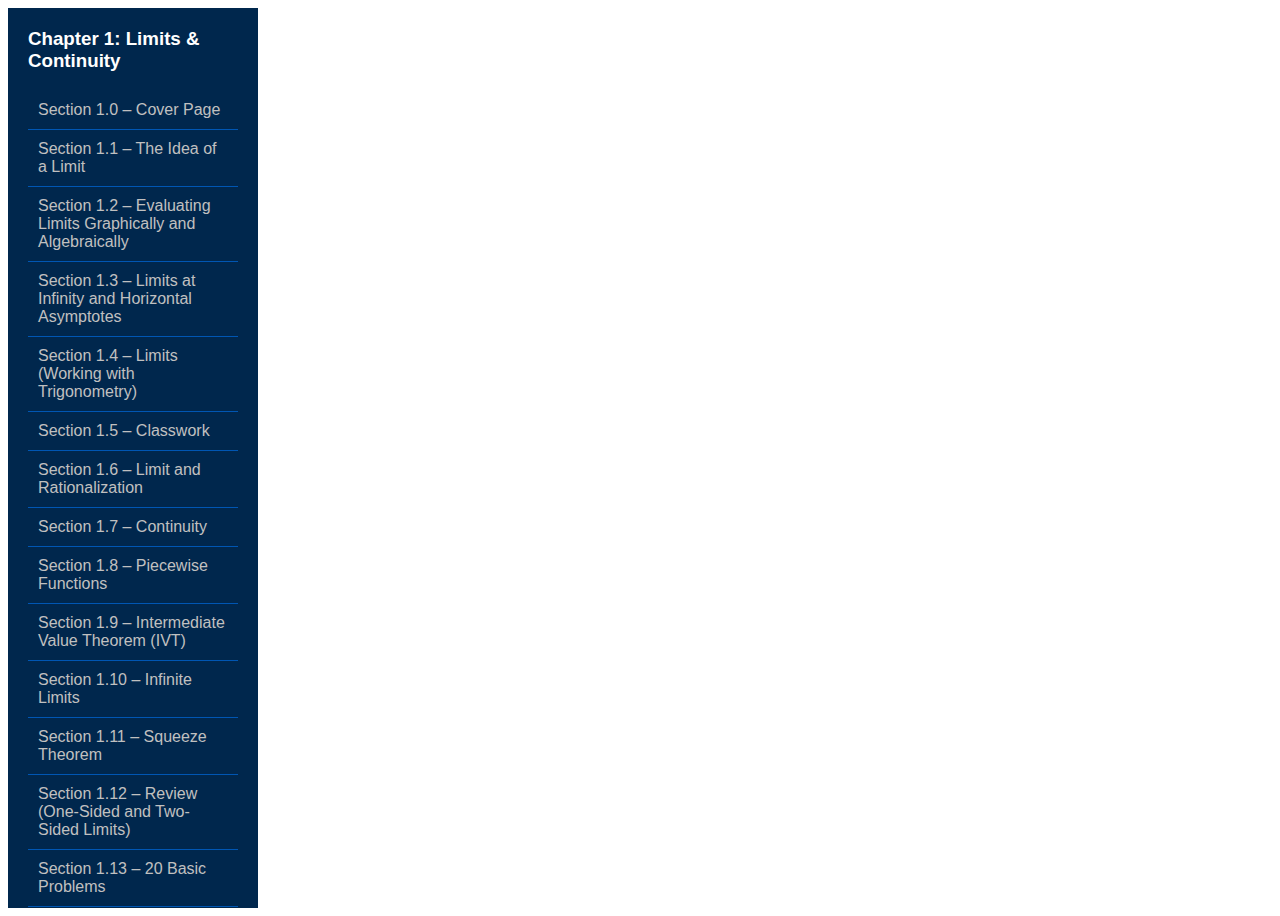
<file: textbooksidebar.html>
<!DOCTYPE html>
<html lang="en">
<head>
  <meta charset="UTF-8">
  <meta name="viewport" content="width=device-width, initial-scale=1.0">
  <title>Sidebar</title>
  <style>
    /* Sidebar styling from the full page example */
    .sidebar {
      width: 250px;
      background: #00274d;
      color: white;
      padding: 20px;
      box-sizing: border-box;
      flex-shrink: 0;
      overflow-y: auto;
      max-height: 100vh;
      font-family: 'Segoe UI', Tahoma, Geneva, Verdana, sans-serif; /* Added font */
    }

    .sidebar h3 {
      color: white;
      margin-top: 0;
    }

    .sidebar ul {
      list-style-type: none;
      padding: 0;
    }

    .sidebar ul li a {
      display: block;
      padding: 10px;
      color: #c0c0c0;
      text-decoration: none;
      border-bottom: 1px solid #0056b3;
      font-family: inherit; /* Ensure links use the same font */
    }

    .sidebar ul li a:hover {
      background: #0056b3;
      color: white;
    }

    .sidebar ul li a.active {
      background: #0056b3;
      color: white;
      font-weight: bold;
    }
  </style>
</head>
<body>
  <nav class="sidebar">
    <h3>Chapter 1: Limits & Continuity</h3>
    <ul>
      <li><a href="Ch1_Sec1.0_apcalc_txb.html">Section 1.0 – Cover Page</a></li>
      <li><a href="Ch1_Sec1.1_apcalc_txb.html">Section 1.1 – The Idea of a Limit</a></li>
      <li><a href="Ch1_Sec1.2_apcalc_txb.html">Section 1.2 – Evaluating Limits Graphically and Algebraically</a></li>
      <li><a href="Ch1_Sec1.3_apcalc_txb.html">Section 1.3 – Limits at Infinity and Horizontal Asymptotes</a></li>
      <li><a href="Ch1_Sec1.4_apcalc_txb.html">Section 1.4 – Limits (Working with Trigonometry)</a></li>
      <li><a href="Ch1_Sec1.5_apcalc_txb.html">Section 1.5 – Classwork</a></li>
      <li><a href="Ch1_Sec1.6_apcalc_txb.html">Section 1.6 – Limit and Rationalization</a></li>
      <li><a href="Ch1_Sec1.7_apcalc_txb.html">Section 1.7 – Continuity</a></li>
      <li><a href="Ch1_Sec1.8_apcalc_txb.html">Section 1.8 – Piecewise Functions</a></li>
      <li><a href="Ch1_Sec1.9_apcalc_txb.html">Section 1.9 – Intermediate Value Theorem (IVT)</a></li>
      <li><a href="Ch1_Sec1.10_apcalc_txb.html">Section 1.10 – Infinite Limits</a></li>
      <li><a href="Ch1_Sec1.11_apcalc_txb.html">Section 1.11 – Squeeze Theorem</a></li>
      <li><a href="Ch1_Sec1.12_apcalc_txb.html">Section 1.12 – Review (One-Sided and Two-Sided Limits)</a></li>
      <li><a href="Ch1_Sec1.13_apcalc_txb.html">Section 1.13 – 20 Basic Problems</a></li>
      <li><a href="Ch1_Sec1.14_apcalc_txb.html">Section 1.14 – 20 Intermediate Problems</a></li>
      <li><a href="Ch1_Sec1.15_apcalc_txb.html">Section 1.15 – 20 Challenging Problems</a></li>
    </ul>

    <h3>Chapter 2: Differentiation</h3>
    <ul>
      <li><a href="Ch2_Sec2.1_apcalc_txb.html">Section 2.1 – Derivative Definition and Basic Rules</a></li>
      <li><a href="Ch2_Sec2.2_apcalc_txb.html">Section 2.2 – Derivatives in Context (Motion & Rates of Change)</a></li>
      <li><a href="Ch2_Sec2.3_apcalc_txb.html">Section 2.3 – Classwork (Basic Rules & Context)</a></li>
      <li><a href="Ch2_Sec2.4_apcalc_txb.html">Section 2.4 – The Product Rule</a></li>
      <li><a href="Ch2_Sec2.5_apcalc_txb.html">Section 2.5 – The Quotient Rule</a></li>
      <li><a href="Ch2_Sec2.6_apcalc_txb.html">Section 2.6 – The Chain Rule</a></li>
      <li><a href="Ch2_Sec2.7_apcalc_txb.html">Section 2.7 – Derivatives of Composite Functions</a></li>
      <li><a href="Ch2_Sec2.8_apcalc_txb.html">Section 2.8 – Implicit Differentiation</a></li>
      <li><a href="Ch2_Sec2.9_apcalc_txb.html">Section 2.9 – Derivatives of Inverse Functions</a></li>
      <li><a href="Ch2_Sec2.10_apcalc_txb.html">Section 2.10 – Classwork</a></li>
      <li><a href="Ch2_Sec2.11_apcalc_txb.html">Section 2.11 – Related Rates</a></li>
      <li><a href="Ch2_Sec2.12_apcalc_txb.html">Section 2.12 – Optimization Problems</a></li>
      <li><a href="Ch2_Sec2.13_apcalc_txb.html">Section 2.13 – First and Second Derivative Tests</a></li>
      <li><a href="Ch2_Sec2.14_apcalc_txb.html">Section 2.14 – Concavity and Points of Inflection</a></li>
      <li><a href="Ch2_Sec2.15_apcalc_txb.html">Section 2.15 – Curve Sketching</a></li>
      <li><a href="Ch2_Sec2.16_apcalc_txb.html">Section 2.16 – Basic Problems</a></li>
      <li><a href="Ch2_Sec2.17_apcalc_txb.html">Section 2.17 – Intermediate Problems</a></li>
      <li><a href="Ch2_Sec2.18_apcalc_txb.html">Section 2.18 – Challenging Problems</a></li>
    </ul>

<h3>Chapter 2: Differentiation</h3>
    <ul>
      <li><a href="Ch2_Sec3.1_apcalc_txb.html">Section 3.1 – Introduction to Antiderivatives</a></li>
      <li><a href="Ch2_Sec3.2_apcalc_txb.html">Section 3.2 – Indefinite Integrals and Notation</a></li>
      <li><a href="Ch2_Sec3.3_apcalc_txb.html">Section 3.3 – Definite Integrals</a></li>
      <li><a href="Ch2_Sec3.4_apcalc_txb.html">Section 3.4 – Class Work 1</a></li>
      <li><a href="Ch2_Sec3.5_apcalc_txb.html">Section 3.5 – Approximating Area with Riemann Sums</a></li>
      <li><a href="Ch2_Sec3.6_apcalc_txb.html">Section 3.6 – The Trapezoidal Rule and Approximations</a></li>
      <li><a href="Ch2_Sec3.7_apcalc_txb.html">Section 3.7 – Substitution Method – Basics</a></li>
      <li><a href="Ch2_Sec3.8_apcalc_txb.html">Section 3.8 – Substitution Method – Applications</a></li>
      <li><a href="Ch2_Sec3.9_apcalc_txb.html">Section 3.9 – Fundamental Theorem of Calculus – Part I</a></li>
      <li><a href="Ch2_Sec3.10_apcalc_txb.html">Section 3.10 – Fundamental Theorem of Calculus – Part II</a></li>
      <li><a href="Ch2_Sec3.11_apcalc_txb.html">Section 3.11 – Net Change Theorem</a></li>
      <li><a href="Ch2_Sec3.12_apcalc_txb.html">Section 3.12 – Class Work 2</a></li>
      <li><a href="Ch2_Sec3.13_apcalc_txb.html">Section 3.13 – Introduction to Differential Equations</a></li>
      <li><a href="Ch2_Sec3.14_apcalc_txb.html">Section 3.14 – Applications: Growth and Decay Models</a></li>
      <li><a href="Ch2_Sec3.15_apcalc_txb.html">Section 3.15 – Area Between Curves</a></li>
      <li><a href="Ch2_Sec3.16_apcalc_txb.html">Section 3.16 – Volumes of Solids – Disk Method</a></li>
      <li><a href="Ch2_Sec3.17_apcalc_txb.html">Section 3.17 – Volumes of Solids – Washer and Shell Methods</a></li>
      <li><a href="Ch2_Sec3.18_apcalc_txb.html">Section 3.18 – Basic Problems</a></li>
      <li><a href="Ch2_Sec3.19_apcalc_txb.html">Section 3.19 – Intermediate Problems</a></li>
      <li><a href="Ch2_Sec3.20_apcalc_txb.html">Section 3.20 – Challenging Problems</a></li>
    </ul>


    <h3>Chapter 4: Advanced Topics & Review</h3>
    <ul>
      <li><a href="Ch4_Sec4.1_apcalc_txb.html">Section 4.1 – Parametric Equations</a></li>
      <li><a href="Ch4_Sec4.2_apcalc_txb.html">Section 4.2 – Polar Coordinates</a></li>
      <li><a href="Ch4_Sec4.3_apcalc_txb.html">Section 4.3 – Vector-Valued Functions</a></li>
      <li><a href="Ch4_Sec4.4_apcalc_txb.html">Section 4.4 – Sequences and Series</a></li>
      <li><a href="Ch4_Sec4.5_apcalc_txb.html">Section 4.5 – Review of All Major Units</a></li>
      <li><a href="Ch4_Sec4.6_apcalc_txb.html">Section 4.6 – Mock Exams & AP Exam Questions</a></li>
    </ul>
  </nav>
</body>
</html>
</file>
